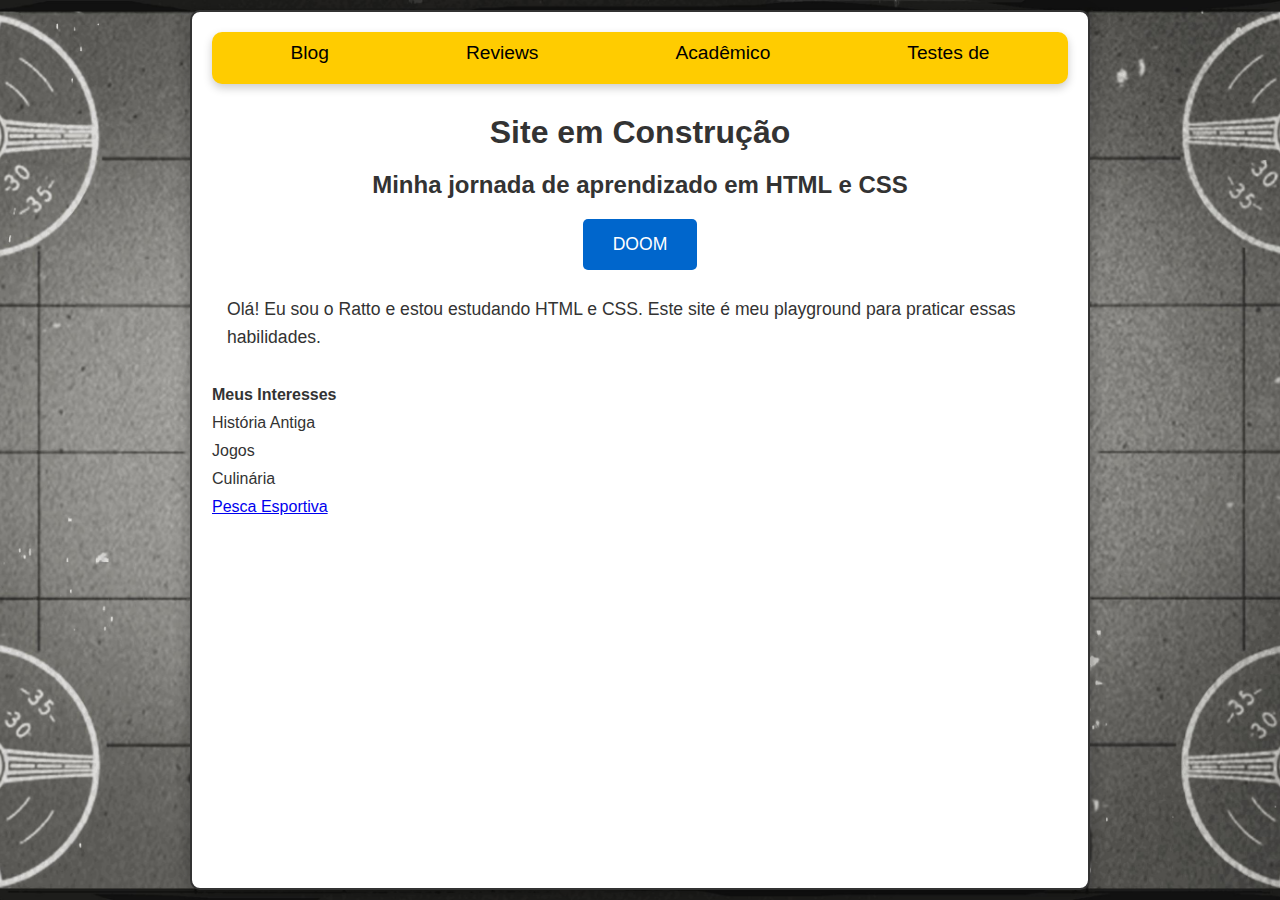
<file: site/index.html>
<!DOCTYPE html>
<html lang="pt-BR">
<head>
    <meta charset="UTF-8">
    <meta name="viewport" content="width=device-width, initial-scale=1.0">
    <link rel="shortcut icon" href="https://files.catbox.moe/vqwe9n.png" type="image/png">
    <meta name="description" content="Site em construção mostrando meu progresso em HTML e CSS.">
    <meta name="keywords" content="HTML, CSS, JavaScript, Jogos, História antiga, Roller Coaster Tycoon">
    <meta property="og:title" content="Site do Ratto">
    <meta property="og:description" content="Site ainda em produção">
    <meta property="og:url" content="https://ratto.neocities.org/">
    <meta property="og:image" content="https://files.catbox.moe/vqwe9n.png">
    <title>Ratto Site</title>
    <link rel="stylesheet" href="estilos.css">
</head>
<body>
    <main class="white-box">
        <nav>
            <ul>
                <li><a href="blog/pagina.html">Blog</a></li>
                <li><a href="reviews.html">Reviews</a></li>
                <li><a href="aula/pagina.html">Acadêmico</a></li>
                <li><a href="programming.html">Testes de</a></li>
            </ul>
        </nav>
        <header>
            <h1>Site em Construção</h1>
            <h2>Minha jornada de aprendizado em HTML e CSS</h2>
        </header>
        <section class="center">
            <a href="doom/pagina.html">
                <button class="large-button">DOOM</button>
            </a>
        </section>
        <section>
            <p>Olá! Eu sou o Ratto e estou estudando HTML e CSS. Este site é meu playground para praticar essas habilidades.</p>
            <ul>
                <li><strong>Meus Interesses</strong></li>
                <li>História Antiga</li>
                <li>Jogos</li>
                <li>Culinária</li>
                <li><a href="https://www.youtube.com/watch?v=dQw4w9WgXcQ">Pesca Esportiva</a></li>
            </ul>
        </section>
        <section>
            <iframe class="rounded" src="https://open.spotify.com/embed/playlist/1IU1wdims0DyDAKbuxaxYO?utm_source=generator" width="100%" height="380" frameborder="0" allowtransparency="true" allowfullscreen="" allow="autoplay; clipboard-write; encrypted-media; fullscreen; picture-in-picture" loading="lazy"></iframe>
        </section>
        <footer>

        </footer>
    </main>
</body>
</html>
</file>
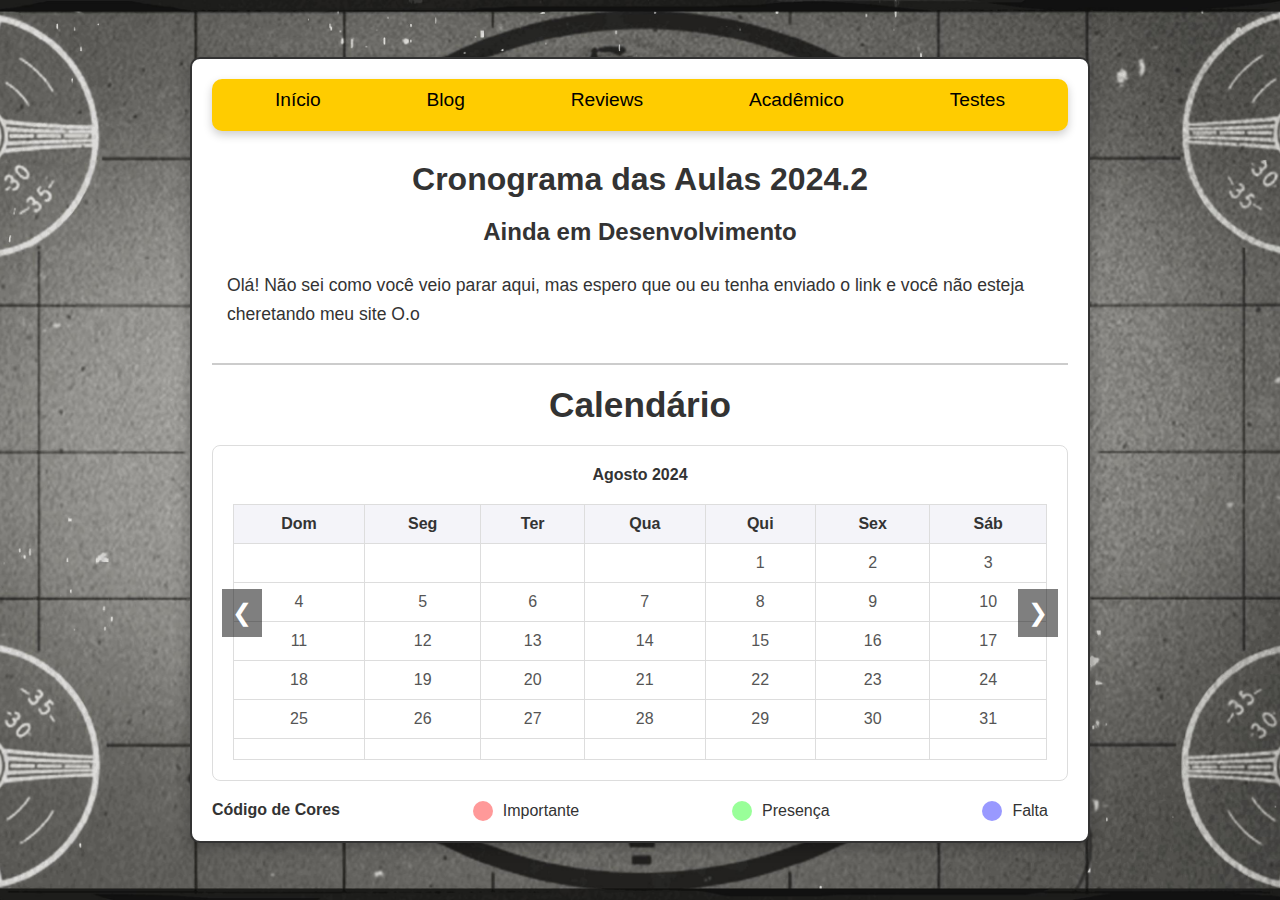
<file: site/aula/pagina.html>
<!DOCTYPE html>
<html lang="pt-BR">
<head>
    <meta charset="UTF-8">
    <meta name="viewport" content="width=device-width, initial-scale=1.0">
    <link rel="shortcut icon" href="https://files.catbox.moe/vqwe9n.png">
    <meta name="description" content="Um site simples, apenas para mostrar meu progresso!">
    <meta name="keywords" content="HTML, CSS, JavaScript, Rattop, Rattotráfico, Jogos, História antiga, Roller Coaster Tycoon">
    <meta property="og:title" content="Site do Ratto">
    <meta property="og:description" content="Site ainda em produção">
    <meta property="og:url" content="https://ratto.neocities.org/Coisas%20da%20Aula/">
    <meta property="og:image" content="https://files.catbox.moe/vqwe9n.png">
    <title>Cronograma das Aulas</title>
    <link rel="stylesheet" href="estilos.css">
</head>
<body>
    <main class="white-box">
        <nav>
            <ul>
                <li><a href="../index.html">Início</a></li>
                <li><a href="../blog/pagina.html">Blog</a></li>
                <li><a href="reviews.html">Reviews</a></li>
                <li><a href="#">Acadêmico</a></li>
                <li><a href="programming.html">Testes</a></li>
            </ul>
        </nav>
        <header>
            <h1>Cronograma das Aulas 2024.2</h1>
            <h2>Ainda em Desenvolvimento</h2>
        </header>
        <section>
            <p>Olá! Não sei como você veio parar aqui, mas espero que ou eu tenha enviado o link e você não esteja cheretando meu site O.o</p>
        </section>
        <div class="calendar">
            <h3>Calendário</h3>
            <div class="carousel">
                <button class="prev" onclick="prevMonth()">&#10094;</button>
                <div class="months">
                    <!-- Calendários Dinâmicos Serão Inseridos Aqui -->
                </div>
                <button class="next" onclick="nextMonth()">&#10095;</button>
            </div>
            <!-- Código de Cores -->
            <div class="color-code">
                <h4>Código de Cores</h4>
                <div class="color-item"><span class="color-sample" style="background-color: #ff9999;"></span> Importante</div>
                <div class="color-item"><span class="color-sample" style="background-color: #99ff99;"></span> Presença</div>
                <div class="color-item"><span class="color-sample" style="background-color: #9999ff;"></span> Falta</div>
            </div>
            <!-- Modal para escolher cor e adicionar notas -->
            <div id="color-note-modal" class="modal">
                <div class="modal-content">
                    <span class="close" onclick="closeModal()">&times;</span>
                    <h3>Configurar Dia</h3>
                    <div class="color-options">
                        <button onclick="setColor('#ff9999')">Importante</button>
                        <button onclick="setColor('#99ff99')">Presença</button>
                        <button onclick="setColor('#9999ff')">Falta</button>
                    </div>
                    <textarea id="note-text" placeholder="Adicione uma nota..."></textarea>
                    <button onclick="saveNote()">Salvar Nota</button>
                </div>
            </div>
        </div>
        <footer>

        </footer>
    </main>
    <script src="script.js"></script>
</body>
</html>
</file>
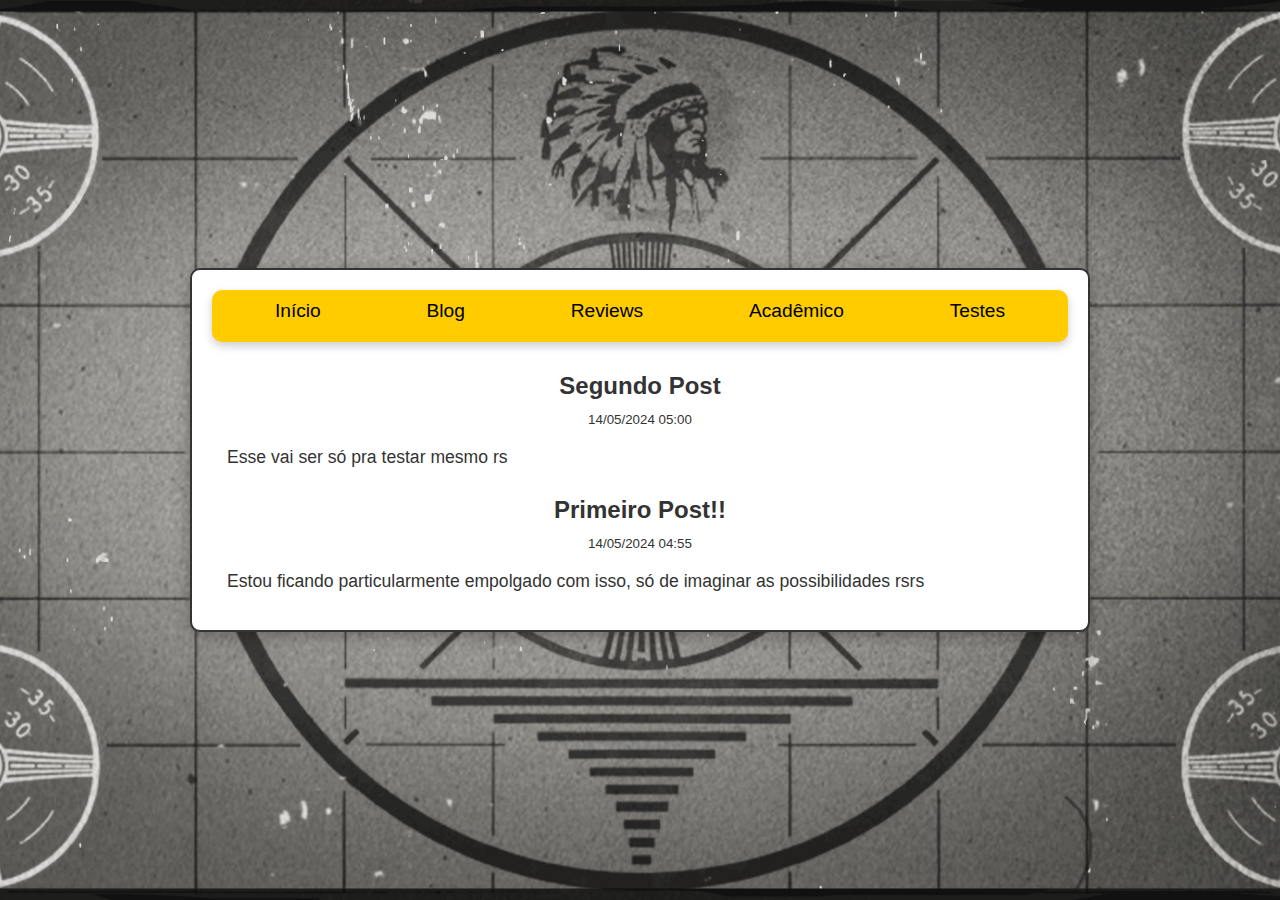
<file: site/blog/pagina.html>
<!DOCTYPE html>
<html>
<head>
    <meta charset="UTF-8">
    <meta name="viewport" content="width=device-width, initial-scale=1.0">
    <link rel="shortcut icon" href="https://files.catbox.moe/vqwe9n.png">
    <meta name="description" content="Blog do Ratto">
    <meta name="keywords" content="Blog, Rattop, Rattotráfico, Vida Pessoal">
    <meta property="og:title" content="Blog do Ratto">
    <meta property="og:description" content="Acompanhe o que estou fazendo nos últimos dias">
    <meta property="og:url" content="https://ratto.neocities.org/blog.html">
    <meta property="og:image" content="https://files.catbox.moe/vqwe9n.png">
    <title>Blog do Ratto</title>
    <link rel="stylesheet" href="../estilos.css">
</head>

<body>
    <div class="white-box">
        <nav>
            <ul>
                <li><a href="../index.html">Início</a></li>
                <li><a href="#">Blog</a></li>
                <li><a href="../reviews.html">Reviews</a></li>
                <li><a href="../aula/pagina.html">Acadêmico</a></li>
                <li><a href="../programming.html">Testes</a></li>
            </ul>
        </nav>
         <!-- O conteúdo do seu blog vai aqui -->
         
         <div class="blog-post">
        <h2>Segundo Post</h2>
        <small>14/05/2024 05:00</small>
        <p>Esse vai ser só pra testar mesmo rs</p>
    </div>
    
        <div class="blog-post">
        <h2>Primeiro Post!!</h2>
        <small>14/05/2024 04:55</small>
        <p>Estou ficando particularmente empolgado com isso, só de imaginar as possibilidades rsrs</p>
    </div>
    
    
        <!-- O conteúdo do seu blog vai aqui -->
    </div>
</body>
</html>
</file>
<file: site/estilos.css>
/* Reset some default styles */
* {
    margin: 0;
    padding: 0;
    box-sizing: border-box;
}

body {
    font-family: 'Verdana', sans-serif; /* Fonte dos anos 2000 */
    background-image: url('./background.jpg'); /* Papel de parede de fundo */
    background-size: cover; /* Garante que o fundo cubra toda a tela */
    background-position: center; /* Centraliza o papel de parede */
    color: #333; /* Cor do texto */
    display: flex;
    flex-direction: column; /* Alinha os itens verticalmente */
    align-items: center;
    justify-content: center;
    height: 100vh;
    padding: 10px;
    overflow: hidden; /* Evita rolagem quando o conteúdo é muito grande */
}

.white-box {
    background: #fff; /* Cor sólida de fundo */
    width: 100%;
    max-width: 900px;
    border: 2px solid #333; /* Borda para um visual mais antigo */
    border-radius: 10px;
    padding: 20px;
    overflow: hidden; /* Evita rolagem interna indesejada */
    text-align: center;
    box-shadow: 0 4px 15px rgba(0, 0, 0, 0.3); /* Adiciona uma sombra para destaque */
}

nav {
    width: 100%; /* Garante que o nav ocupe toda a largura disponível */
    background-color: #ffcc00; /* Cor de fundo do menu para mais destaque */
    border-radius: 10px;
    box-shadow: 0 4px 10px rgba(0, 0, 0, 0.2); /* Adiciona sombra ao fundo do menu */
    margin-bottom: 20px; /* Espaço abaixo do menu */
}

nav ul {
    list-style: none;
    display: flex;
    justify-content: space-around;
    padding: 10px;
    margin: 0;
}

nav ul li a {
    color: #000; /* Cor do link */
    text-decoration: none;
    font-size: 1.2em;
    padding: 10px 15px;
    border-radius: 5px;
    transition: background-color 0.3s, color 0.3s;
}

nav ul li a:hover {
    background-color: #ff9900; /* Cor de fundo ao passar o mouse */
    color: #fff; /* Cor do texto ao passar o mouse */
}

h1, h2 {
    color: #333;
    padding: 10px 0;
}

p {
    padding: 15px;
    line-height: 1.6;
    font-size: 1.1em;
    text-align: left;
}

ul {
    list-style-type: none;
    padding-left: 0; /* Remove padding padrão da lista */
    text-align: left;
    margin: 20px 0; /* Adiciona margem para separar a lista do texto */
}

ul li {
    margin-bottom: 10px; /* Adiciona espaço entre os itens */
}

.white-box iframe, .white-box img {
    display: block;
    margin: 0 auto;
}

button.large-button {
    background-color: #0066cc; /* Cor do botão */
    border: none;
    color: white;
    padding: 15px 30px;
    text-align: center;
    text-decoration: none;
    display: inline-block;
    font-size: 1.1em;
    margin: 10px 0;
    cursor: pointer;
    border-radius: 5px;
    transition: background-color 0.3s;
}

button.large-button:hover {
    background-color: #004d99; /* Cor do botão ao passar o mouse */
}

@media (max-width: 768px) {
    .white-box {
        padding: 10px; /* Ajusta o padding para telas menores */
        width: 90%; /* Ajusta a largura da caixa */
    }

    nav ul {
        flex-direction: column;
        padding: 0;
    }

    nav ul li {
        margin-bottom: 10px;
    }
}

@media (max-width: 480px) {
    nav ul li a {
        font-size: 1em; /* Reduz o tamanho da fonte para dispositivos muito pequenos */
        padding: 8px 10px;
    }

    button.large-button {
        font-size: 1em; /* Reduz o tamanho da fonte do botão */
        padding: 12px 25px; /* Ajusta o padding do botão */
    }
}
</file>
<file: site/aula/estilos.css>
/* Reset some default styles */
* {
    margin: 0;
    padding: 0;
    box-sizing: border-box;
}

body {
    font-family: 'Verdana', sans-serif; /* Fonte dos anos 2000 */
    background-image: url('../background.jpg'); /* Papel de parede de fundo */
    background-size: cover; /* Garante que o fundo cubra toda a tela */
    background-position: center; /* Centraliza o papel de parede */
    color: #333; /* Cor do texto */
    display: flex;
    flex-direction: column; /* Alinha os itens verticalmente */
    align-items: center;
    justify-content: center;
    height: 100vh;
    padding: 10px;
    overflow: hidden; /* Evita rolagem quando o conteúdo é muito grande */
}

.white-box {
    background: #fff; /* Cor sólida de fundo */
    width: 100%;
    max-width: 900px;
    border: 2px solid #333; /* Borda para um visual mais antigo */
    border-radius: 10px;
    padding: 20px;
    overflow: hidden; /* Evita rolagem interna indesejada */
    text-align: center;
    box-shadow: 0 4px 15px rgba(0, 0, 0, 0.3); /* Adiciona uma sombra para destaque */
}

nav {
    width: 100%; /* Garante que o nav ocupe toda a largura disponível */
    background-color: #ffcc00; /* Cor de fundo do menu para mais destaque */
    border-radius: 10px;
    box-shadow: 0 4px 10px rgba(0, 0, 0, 0.2); /* Adiciona sombra ao fundo do menu */
    margin-bottom: 20px; /* Espaço abaixo do menu */
}

nav ul {
    list-style: none;
    display: flex;
    justify-content: space-around;
    padding: 10px;
    margin: 0;
}

nav ul li a {
    color: #000; /* Cor do link */
    text-decoration: none;
    font-size: 1.2em;
    padding: 10px 15px;
    border-radius: 5px;
    transition: background-color 0.3s, color 0.3s;
}

nav ul li a:hover {
    background-color: #ff9900; /* Cor de fundo ao passar o mouse */
    color: #fff; /* Cor do texto ao passar o mouse */
}

h1, h2 {
    color: #333;
    padding: 10px 0;
}

p {
    padding: 15px;
    line-height: 1.6;
    font-size: 1.1em;
    text-align: left;
}

ul {
    list-style-type: none;
    padding-left: 0; /* Remove padding padrão da lista */
    text-align: left;
    margin: 20px 0; /* Adiciona margem para separar a lista do texto */
}

ul li {
    margin-bottom: 10px; /* Adiciona espaço entre os itens */
}

.white-box iframe, .white-box img {
    display: block;
    margin: 0 auto;
}

button.large-button {
    background-color: #0066cc; /* Cor do botão */
    border: none;
    color: white;
    padding: 15px 30px;
    text-align: center;
    text-decoration: none;
    display: inline-block;
    font-size: 1.1em;
    margin: 10px 0;
    cursor: pointer;
    border-radius: 5px;
    transition: background-color 0.3s;
}

button.large-button:hover {
    background-color: #004d99; /* Cor do botão ao passar o mouse */
}

/* Calendário */
.calendar {
    border-top: 2px solid #ccc;
    padding-top: 20px;
    margin-top: 20px;
}

.calendar h3 {
    font-size: 2.2em; /* Tamanho do título do calendário */
    color: #333;
    margin-bottom: 20px;
}

/* Carrossel */
.carousel {
    position: relative;
    width: 100%;
    overflow: hidden;
}

.carousel .months {
    display: flex;
    transition: transform 0.5s ease-in-out;
}

.carousel .month {
    min-width: 100%;
    box-sizing: border-box;
    padding: 20px;
    background-color: #fff;
    border: 1px solid #ddd;
    border-radius: 8px;
}

/* Botões de navegação */
.prev, .next {
    position: absolute;
    top: 50%;
    transform: translateY(-50%);
    background-color: rgba(0, 0, 0, 0.5);
    color: white;
    border: none;
    padding: 10px;
    cursor: pointer;
    z-index: 1;
    font-size: 24px;
}

.prev {
    left: 10px;
}

.next {
    right: 10px;
}

/* Estilo opcional para melhorar a visibilidade dos botões */
.prev:hover, .next:hover {
    background-color: rgba(0, 0, 0, 0.8);
}

/* Tabela do calendário */
.calendar table {
    width: 100%;
    border-collapse: collapse;
    margin-top: 20px;
}

.calendar th,
.calendar td {
    border: 1px solid #ddd;
    padding: 10px;
    text-align: center;
    font-size: 1em;
}

.calendar th {
    background-color: #f4f4f9;
    color: #333;
    font-weight: bold;
}

.calendar td {
    background-color: #fff;
    color: #555;
}

/* Código de Cores */
.color-code {
    display: flex;
    justify-content: space-between; /* Distribuir os itens ao longo da linha */
    margin-top: 20px;
}

.color-item {
    display: flex;
    align-items: center;
    margin-right: 20px; /* Espaçamento entre os itens */
}

.color-sample {
    width: 20px;
    height: 20px;
    border-radius: 50%;
    display: inline-block;
    margin-right: 10px;
}

/* Modal */
.modal {
    display: none; /* Oculto por padrão */
    position: fixed;
    z-index: 1;
    left: 0;
    top: 0;
    width: 100%;
    height: 100%;
    overflow: auto;
    background-color: rgba(0,0,0,0.5);
    padding-top: 60px;
}

.modal-content {
    background-color: #ffffff;
    margin: 5% auto;
    padding: 20px;
    border: 1px solid #888;
    border-radius: 10px;
    width: 80%;
    max-width: 500px;
    box-shadow: 0 0 10px rgba(0,0,0,0.3);
}

.close {
    color: #aaa;
    float: right;
    font-size: 28px;
    font-weight: bold;
}

.close:hover,
.close:focus {
    color: #333;
    text-decoration: none;
    cursor: pointer;
}

.color-options {
    margin-bottom: 10px;
}

.color-options button {
    background-color: #f4f4f9;
    border: 1px solid #ddd;
    border-radius: 5px;
    padding: 10px;
    margin: 5px;
    cursor: pointer;
}

.color-options button:hover {
    background-color: #e0e0e0;
}

/* Estilo para o textarea do modal */
textarea#note-text {
    width: 100%;
    height: 100px;
    padding: 10px;
    border: 1px solid #ddd;
    border-radius: 5px;
    margin-bottom: 10px;
    font-size: 1em;
    resize: vertical; /* Permite redimensionar apenas verticalmente */
}

/* Botão de salvar nota */
.modal button {
    background-color: #007BFF;
    color: #fff;
    border: none;
    padding: 10px 20px;
    border-radius: 5px;
    cursor: pointer;
    font-size: 1em;
}

.modal button:hover {
    background-color: #0056b3;
}

@media (max-width: 768px) {
    .white-box {
        padding: 10px; /* Ajusta o padding para telas menores */
        width: 90%; /* Ajusta a largura da caixa */
    }

    nav ul {
        flex-direction: column;
        padding: 0;
    }

    nav ul li {
        margin-bottom: 10px;
    }
}

@media (max-width: 480px) {
    nav ul li a {
        font-size: 1em; /* Reduz o tamanho da fonte para dispositivos muito pequenos */
        padding: 8px 10px;
    }

    button.large-button {
        font-size: 1em; /* Reduz o tamanho da fonte do botão */
        padding: 12px 25px; /* Ajusta o padding do botão */
    }
}
</file>
